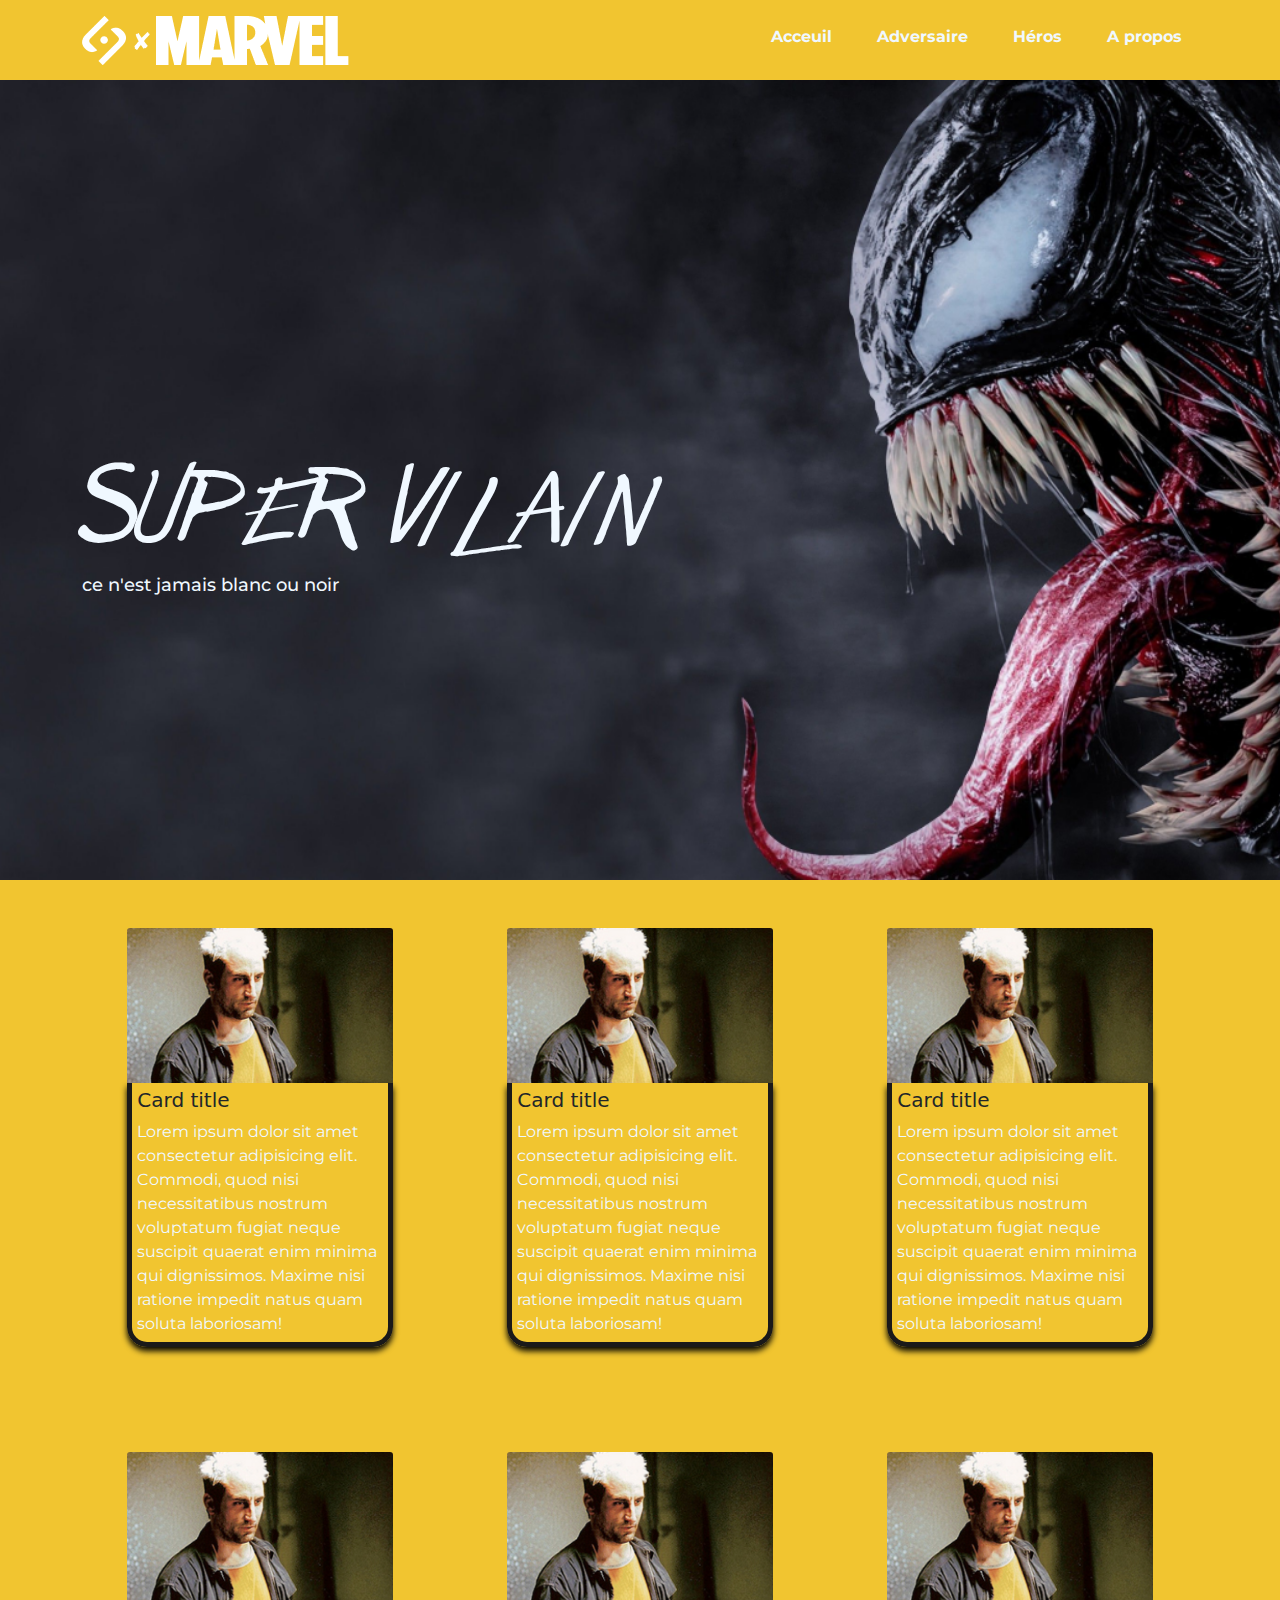
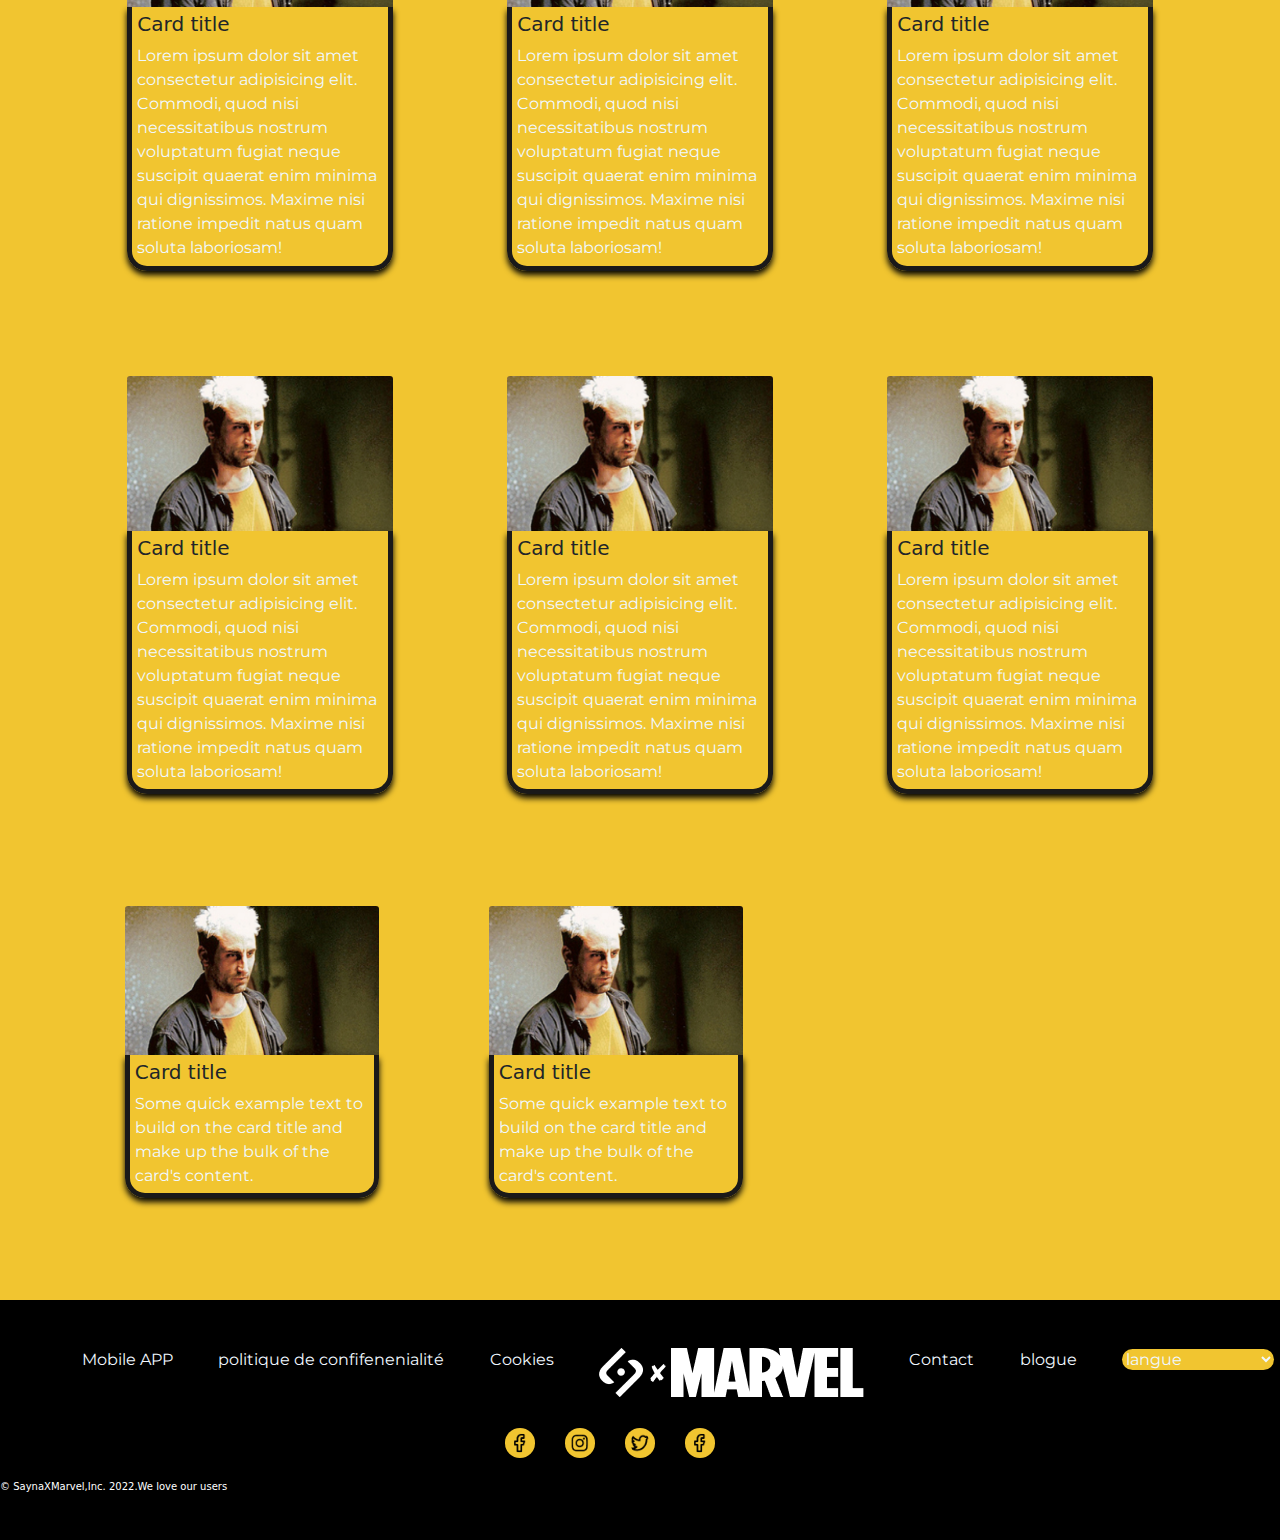
<file: adversaire.html>
<!DOCTYPE html>
<html lang="en">
<head>
    <meta charset="UTF-8">
    <meta http-equiv="X-UA-Compatible" content="IE=edge">
    <meta name="viewport" content="width=device-width, initial-scale=1.0">
    <title>Adversaire</title>
    <link href="https://cdn.jsdelivr.net/npm/bootstrap@5.1.3/dist/css/bootstrap.min.css" rel="stylesheet" 
    integrity="sha384-1BmE4kWBq78iYhFldvKuhfTAU6auU8tT94WrHftjDbrCEXSU1oBoqyl2QvZ6jIW3">

    <link rel="stylesheet" href="./assets/css/bootstrap.min.css">
    <link rel="stylesheet" href="./assets/css/adversaire.css">
 
</head>
<body>
    <header>
        <!--header mweb-->
        <nav id="navigation-web">
            <div class="container d-flex justify-content-between align-items-center fs-15">
                <div class="py-3"id="logo" >
                    <img id="logo1"src="./assets/images/Logo/logo1.png" alt="sayna">
                    <img id="logo1" src="./assets/images/Logo/logo2.png" alt="sayna">
                    <img id="logo1" src="./assets/images/Logo/logo3.png" alt="sayna">
                </div>
                <div class="fw-15 align-items-center pt-2">
                    <ul class="list-inline ">
                        <li class="list-inline-item px-3 "><a  href="index.html"> <b>Acceuil</b></a></li>
                        <li class="list-inline-item px-3"><a  href="adversaire.html"><b>Adversaire</b> </a></li>
                        <li class="list-inline-item px-3"><a href="heros.html"><b>Héros</b>  </a></li>
                        <li class="list-inline-item px-3"><a href="Apropos.html"> <b>A propos</b> </a></li>
                    </ul>
                </div>

            </div>
        </nav>

        <!-- header version -->
        <nav id="navigation-mobile">
            <div class="container d-flex text-center">
                <div class="py-3">
                    <img src="./assets/images/Logo/logo1.png" alt="sayna">
                    <img src="./assets/images/Logo/logo2.png" alt="sayna">
                    <img src="./assets/images/Logo/logo3.png" alt="sayna">
                </div>
                <div class="fw-15">
                    <ul class="list-inline ">
                        <li class="list-inline-item px-3"><a  href="#"> <b>Acceuil</b></a></li>
                        <li class="list-inline-item px-3"><a  href="#"> Acceuil</a></li>
                        <li class="list-inline-item px-3"><a href="#"> Acceuil</a></li>
                        <li class="list-inline-item px-3"><a href="#"> Acceuil</a></li>
                    </ul>
                </div>

            </div>
        </nav>
</header>

    <section id="super-vilain">
        <div class="container">
            <h1  id="titre">SUPER VILAIN</h1>
            <h6>ce n'est jamais blanc ou noir </h6>
        </div>

    </section>
    <section class="section1">
        <div class="container">
            
                <div class="row ">
                    <div class="col-md-4 pt-5 card1">
                        <div  style="width: 18rem;">
                            <img class="card-img-top" src="./assets/images/img8.png" alt="Card image cap">
                            <div class="border2">
                              <h5 >Card title</h5>
                              <p class="card-text">Lorem ipsum dolor sit amet consectetur adipisicing elit. Commodi, quod nisi necessitatibus nostrum voluptatum fugiat neque suscipit quaerat enim minima qui dignissimos. 
                                Maxime nisi ratione impedit natus quam soluta laboriosam!</p>
                              
                            </div>
                        </div>
                    </div>
                    <div class="col-md-4 pt-5 card1">
                        <div class="" style="width: 18rem;">
                            <img class="card-img-top" src="./assets/images/img8.png" alt="Card image cap">
                            <div class="border2">
                              <h5 class="">Card title</h5>
                              <p class="card-text">Lorem ipsum dolor sit amet consectetur adipisicing elit. Commodi, quod nisi necessitatibus nostrum voluptatum fugiat neque suscipit quaerat enim minima qui dignissimos. 
                                Maxime nisi ratione impedit natus quam soluta laboriosam!</p>
                              
                            </div>
                        </div>
                    </div>
                    <div class="col-md-4 pt-5 card1">
                        <div class="" style="width: 18rem;">
                            <img class="card-img-top" src="./assets/images/img8.png" alt="Card image cap">
                            <div class="border2">
                              <h5 class="">Card title</h5>
                              <p class="card-text">Lorem ipsum dolor sit amet consectetur adipisicing elit. Commodi, quod nisi necessitatibus nostrum voluptatum fugiat neque suscipit quaerat enim minima qui dignissimos. 
                                Maxime nisi ratione impedit natus quam soluta laboriosam!</p>
                              
                            </div>
                        </div>
                    </div>
                </div>

             <!--2em row-->
            <div class="row ">
                <div class="col-md-4 pt-5 card1">
                    <div  style="width: 18rem;">
                        <img class="card-img-top" src="./assets/images/img8.png" alt="Card image cap">
                        <div class="border2">
                          <h5 >Card title</h5>
                          <p class="card-text">Lorem ipsum dolor sit amet consectetur adipisicing elit. Commodi, quod nisi necessitatibus nostrum voluptatum fugiat neque suscipit quaerat enim minima qui dignissimos. 
                            Maxime nisi ratione impedit natus quam soluta laboriosam!</p>
                          
                        </div>
                    </div>
                </div>
                <div class="col-md-4 pt-5 card1">
                    <div class="" style="width: 18rem;">
                        <img class="card-img-top" src="./assets/images/img8.png" alt="Card image cap">
                        <div class="border2">
                          <h5 class="">Card title</h5>
                          <p class="card-text">Lorem ipsum dolor sit amet consectetur adipisicing elit. Commodi, quod nisi necessitatibus nostrum voluptatum fugiat neque suscipit quaerat enim minima qui dignissimos. 
                            Maxime nisi ratione impedit natus quam soluta laboriosam!</p>
                          
                        </div>
                    </div>
                </div>
                <div class="col-md-4 pt-5 card1">
                    <div class="" style="width: 18rem;">
                        <img class="card-img-top" src="./assets/images/img8.png" alt="Card image cap">
                        <div class="border2">
                          <h5 class="">Card title</h5>
                          <p class="card-text">Lorem ipsum dolor sit amet consectetur adipisicing elit. Commodi, quod nisi necessitatibus nostrum voluptatum fugiat neque suscipit quaerat enim minima qui dignissimos. 
                            Maxime nisi ratione impedit natus quam soluta laboriosam!</p>
                          
                        </div>
                    </div>
                </div>

                <!--3em row-->
            </div>
  <div class="row ">
                <div class="col-md-4 pt-5 card1">
                    <div  style="width: 18rem;">
                        <img class="card-img-top" src="./assets/images/img8.png" alt="Card image cap">
                        <div class="border2">
                          <h5 >Card title</h5>
                          <p class="card-text">Lorem ipsum dolor sit amet consectetur adipisicing elit. Commodi, quod nisi necessitatibus nostrum voluptatum fugiat neque suscipit quaerat enim minima qui dignissimos. 
                            Maxime nisi ratione impedit natus quam soluta laboriosam!</p>
                          
                        </div>
                    </div>
                </div>
                <div class="col-md-4 pt-5 card1">
                    <div class="" style="width: 18rem;">
                        <img class="card-img-top" src="./assets/images/img8.png" alt="Card image cap">
                        <div class="border2">
                          <h5 class="">Card title</h5>
                          <p class="card-text">Lorem ipsum dolor sit amet consectetur adipisicing elit. Commodi, quod nisi necessitatibus nostrum voluptatum fugiat neque suscipit quaerat enim minima qui dignissimos. 
                            Maxime nisi ratione impedit natus quam soluta laboriosam!</p>
                          
                        </div>
                    </div>
                </div>
                <div class="col-md-4 pt-5 card1">
                    <div class="" style="width: 18rem;">
                        <img class="card-img-top" src="./assets/images/img8.png" alt="Card image cap">
                        <div class="border2">
                          <h5 class="">Card title</h5>
                          <p class="card-text">Lorem ipsum dolor sit amet consectetur adipisicing elit. Commodi, quod nisi necessitatibus nostrum voluptatum fugiat neque suscipit quaerat enim minima qui dignissimos. 
                            Maxime nisi ratione impedit natus quam soluta laboriosam!</p>
                          
                        </div>
                    </div>
                </div>

            <!--4em row-->
            <div class="row ">
                <div class="row col pb-5">
                    <div class="col-md-4 card1 " >
                        <div  style="width: 18rem;">
                            <img class="card-img-top" src="./assets/images/img8.png" alt="Card image cap">
                            <div class="border2">
                            <h5 >Card title</h5>
                            <p class="card-text">Some quick example text to build on the card title and make up the bulk of the card's content.</p>
                            
                            </div>
                        </div>
                    </div>
                    <div class="col-md-4 card1">
                        <div class="" style="width: 18rem;">
                            <img class="card-img-top" src="./assets/images/img8.png" alt="Card image cap">
                            <div class="border2">
                            <h5 class="">Card title</h5>
                            <p class="card-text">Some quick example text to build on the card title and make up the bulk of the card's content.</p>
                            
                            </div>
                        </div>
                    </div>
                </div>
            </div>
        </div>
    </section>
    <footer>
        <!--
        <div class="container text-center">
            <div class=" row">
                <div class=" col-sm-12 col-md-12 d-none col-12 d-flex"  >
                    <div class="col-md-1"> acceuil</div>
                    <div class="col-md-2"> politique de confifenenialite</div>
                    <div class="col-md-1"> acceuil</div>
                    <div class="col-md-3"> 
                        <div class=""id="logo" >
                            <img id="logo1"src="./assets/images/Logo/logo1.png" alt="sayna">
                            <img id="logo1" src="./assets/images/Logo/logo2.png" alt="sayna">
                            <img id="logo1" src="./assets/images/Logo/logo3.png" alt="sayna">
                        </div>
                    </div>
                    <div class="col-md-1"> acceuil</div>
                    <div class="col-md-1"> acceuil</div>
                    <div class="col-md-2"> acceuil</div>
                </div>
            </div>
        </div> -->

        <!--mobile-->
        <div class="container foot-mobile">
            <div class=" row">
                <div class="  col-sm col-xs d-block" >
                    <div class="col-md-1"> Mobile App</div>
                    <div class="col-md-2"> politique de confifenenialite</div>
                    <div class="col-md-1"> Cookies</div>
                    <div class="col-md-1"> blogue</div>
                    <div class="col-md-1">Form</div>
                    <div class="float-end list-inline position-static"><FORM>
                        <SELECT name="langue" size="1"  id="selecteur">
                        <OPTION>lundi

                        </SELECT>
                        </FORM></select></div >
                    <div class="col-md-3 col-sm-12 col-md-12 text-center"> 
                        <div class=""id="logo" >
                            <img id="logo1"src="./assets/images/Logo/logo1.png" alt="sayna">
                            <img id="logo1" src="./assets/images/Logo/logo2.png" alt="sayna">
                            <img id="logo1" src="./assets/images/Logo/logo3.png" alt="sayna">
                        </div>
                    </div>

                </div>
            </div>
        </div> 

        <!--footer web-->
        
            <nav>
                <div class="container pt-5"id="foot-web">
                 <ul class="list-inline d-flex justify-content-between " >
                    <li class="foot" id="foot-left">Mobile APP</li>
                    <li class="foot" id="foot-left">politique de confifenenialité</li>
                    <li class="foot" id="foot-left">Cookies</li>
                    
                    <li class="foot" id="foot-center">
                        <img id="logo1"src="./assets/images/Logo/logo1.png" alt="sayna">
                        <img id="logo1" src="./assets/images/Logo/logo2.png" alt="sayna">
                        <img id="logo1" src="./assets/images/Logo/logo3.png" alt="sayna">
                    </li>
                    <li class="foot" id="foot-left">Contact</li>
                    <li class="foot" id="foot-left">blogue</li>
                    <li class="foot" id="foot-right"><FORM>
                        <SELECT name="langue" size="1" id="selecteur">
                        <OPTION>langue

                        </SELECT>
                        </FORM></select></li>
                    
                 </ul>
            </div>
        </nav>
        <nav>
            <div class="container text-center "> 
                <div id="logo-facebook">
                    <img  id="logo-facebook1" src="./assets/images/Logo/logof.png" width="50%" style="background-color:#F1C530;"> </li>
                     <img  id="logo-facebook1"src="./assets/images/Logo/logoi.png" style="background-color:#F1C530;"> </li>
                    <img  id="logo-facebook1" src="./assets/images/Logo/logot.png"style="background-color: #F1C530;"> </li>
                    <img id="logo-facebook1"src="./assets/images/Logo/logof.png" style="background-color:#F1C530;"> </li>
                </ul>
            </div>
        </nav>

        <div>
         <p1 style="color: white; font-size: 10px; text-align: center;">&copy; SaynaXMarvel,Inc. 2022.We love our users</p1>   
        </div>
    </footer>
    
</body>
</html>
</file>
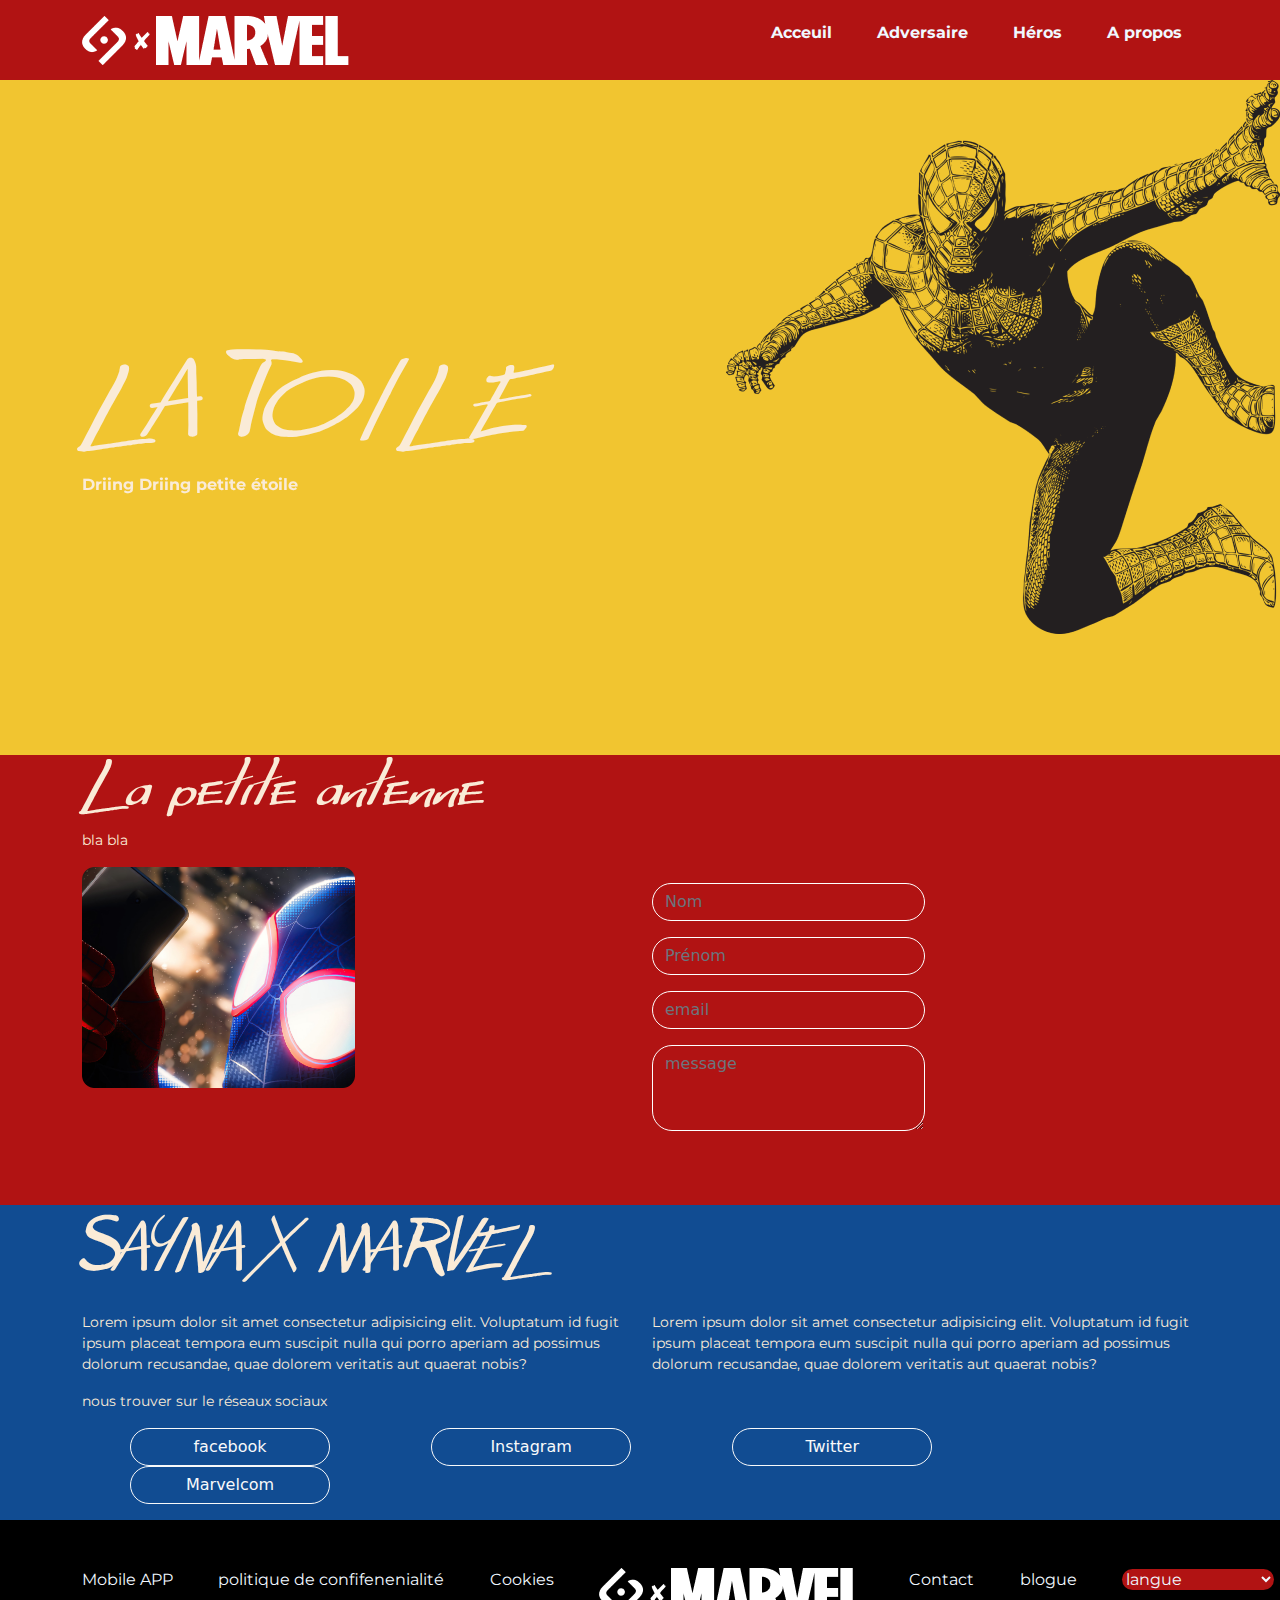
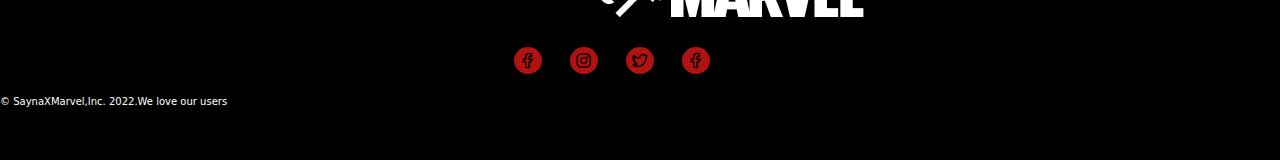
<file: Apropos.html>
<!DOCTYPE html>
<html lang="en">
<head>
    <meta charset="UTF-8">
    <meta http-equiv="X-UA-Compatible" content="IE=edge">
    <meta name="viewport" content="width=device-width, initial-scale=1.0">
    <link rel="stylesheet" href="https://cdnjs.cloudflare.com/ajax/libs/font-awesome/6.1.1/css/all.min.css" integrity="sha512-KfkfwYDsLkIlwQp6LFnl8zNdLGxu9YAA1QvwINks4PhcElQSvqcyVLLD9aMhXd13uQjoXtEKNosOWaZqXgel0g==" crossorigin="anonymous" referrerpolicy="no-referrer" />
    <link rel="stylesheet" href="./assets/css/bootstrap.min.css">
    <!-- CSS only -->
    <link href="https://cdn.jsdelivr.net/npm/bootstrap@5.1.3/dist/css/bootstrap.min.css" rel="stylesheet" integrity="sha384-1BmE4kWBq78iYhFldvKuhfTAU6auU8tT94WrHftjDbrCEXSU1oBoqyl2QvZ6jIW3"
    crossorigin="anonymous">
    <link rel="stylesheet" href="./assets/css/apropos.css">
    <title>A propos</title>
</head>
<body>
    <header>
        <!--header web-->
        <nav id="navigation-web">
            <div class="container d-flex justify-content-between align-items-center fs-15">
                <div class="py-3"id="logo" >
                    <img id="logo1"src="./assets/images/Logo/logo1.png" alt="sayna">
                    <img id="logo1" src="./assets/images/Logo/logo2.png" alt="sayna">
                    <img id="logo1" src="./assets/images/Logo/logo3.png" alt="sayna">
                </div>
                <div class="fw-15">
                    <ul class="list-inline ">
                        <li class="list-inline-item px-3 "><a  href="index.html"> <b>Acceuil</b></a></li>
                        <li class="list-inline-item px-3"><a  href="adversaire.html"><b>Adversaire</b> </a></li>
                        <li class="list-inline-item px-3"><a href="heros.html"><b>Héros</b>  </a></li>
                        <li class="list-inline-item px-3"><a href="Apropos.html"> <b>A propos</b> </a></li>
                    </ul>
                </div>

            </div>
        </nav>

        <!-- header version mobile-->
        <nav id="navigation-mobile">
            <div class="container d-flex text-center">
                <div class="py-3">
                    <img src="./assets/images/Logo/logo1.png" alt="sayna">
                    <img src="./assets/images/Logo/logo2.png" alt="sayna">
                    <img src="./assets/images/Logo/logo3.png" alt="sayna">
                </div>
                <div class="fw-15">
                    <ul class="list-inline ">
                        <li class="list-inline-item px-3"><a  href="#"> <b>Acceuil</b></a></li>
                        <li class="list-inline-item px-3"><a  href="#"> Acceuil</a></li>
                        <li class="list-inline-item px-3"><a href="#"> Acceuil</a></li>
                        <li class="list-inline-item px-3"><a href="#"> Acceuil</a></li>
                    </ul>
                </div>

            </div>
        </nav>
</header>
<main>
    <section class="section1">
            <div style="background: url(./assets/images/img5.png); height: 75vh;background-repeat: no-repeat; transform: rotateY(180deg);">
            <div class="container">
                <div style="position: relative; transform: rotateY(180deg); padding-top: 25%; " >
                    <h1>LA TOILE</h1>
                    <p> <span style="font-weight: bold; font-size: 16px;">Driing Driing petite étoile</span> </p>
                </div>
            </div>
        
    </section>
    <section class="section2">
        <div class="container">
            <div>
                <h3>La petite antenne</h3>
                <p>bla bla</p>
            </div>
            <div class="row">
                <div class="col-6">
                    <div>
                        <img src="./assets/images/img34.png" alt="dc" width="50%">
                    </div>
                </div>
                <div class="col-6">
                    <input type="text" class="form-control my-3 w-50 " placeholder="Nom" style="border-radius: 30px; border:1px solid white ; background: none;" >
                    <input type="text" class="form-control my-3 w-50" placeholder="Prénom" style="border-radius: 30px; border:1px solid white ; background: none;" >
                    <input type="text" class="form-control my-3 w-50" placeholder="email" style="border-radius: 30px; border:1px solid white ; background: none;" >
                    
                    <textarea class="form-control w-50"  rows="3"  placeholder="message" style="border-radius: 20px; border:1px solid white ; background: none;"></textarea>
                </div>
            </div>
        </div>   
    </section>
    <section class="section3">
        <div class="container pt-3 ">
            <h3>SAYNA X MARVEL</h3>
            <div class="row">
                <div class="col-md-6 pt-3">
                    <p>Lorem ipsum dolor sit amet consectetur adipisicing elit. Voluptatum id fugit ipsum placeat tempora eum suscipit nulla qui porro aperiam ad possimus dolorum recusandae, 
                        quae dolorem veritatis aut quaerat nobis?</p>
                </div>
                <div class="col-md-6 pt-3">
                    <p>Lorem ipsum dolor sit amet consectetur adipisicing elit. Voluptatum id fugit ipsum placeat tempora eum suscipit nulla qui porro aperiam ad possimus dolorum recusandae, 
                        quae dolorem veritatis aut quaerat nobis?</p>
                </div> </br>
                <div>
                    <p>nous trouver sur le réseaux sociaux</p>
                </div>
                <div>
                   <a href="facebook.com"> <button type="button" class="btn btn-outline-light mx-5 bouton">facebook </button></a>
                    <button type="button" class="btn btn-outline-light mx-5 bouton">Instagram</button>
                    <button type="button" class="btn btn-outline-light mx-5  bouton">Twitter</button>
                    <button type="button" class="btn btn-outline-light mx-5  bouton">Marvelcom</button>
                </div>
            </div>
        </div>
    </section>
    <footer>
        <!--
        <div class="container text-center">
            <div class=" row">
                <div class=" col-sm-12 col-md-12 d-none col-12 d-flex"  >
                    <div class="col-md-1"> acceuil</div>
                    <div class="col-md-2"> politique de confifenenialite</div>
                    <div class="col-md-1"> acceuil</div>
                    <div class="col-md-3"> 
                        <div class=""id="logo" >
                            <img id="logo1"src="./assets/images/Logo/logo1.png" alt="sayna">
                            <img id="logo1" src="./assets/images/Logo/logo2.png" alt="sayna">
                            <img id="logo1" src="./assets/images/Logo/logo3.png" alt="sayna">
                        </div>
                    </div>
                    <div class="col-md-1"> acceuil</div>
                    <div class="col-md-1"> acceuil</div>
                    <div class="col-md-2"> acceuil</div>
                </div>
            </div>
        </div> -->

        <!--mobile-->
        <div class="container foot-mobile">
            <div class=" row">
                <div class="  col-sm col-xs d-block" >
                    <div class="col-md-1"> acceuil</div>
                    <div class="col-md-2"> politique de confifenenialite</div>
                    <div class="col-md-1"> acceuil</div>
                    <div class="col-md-1"> about</div>
                    <div class="col-md-1">about</div>
                    <div class="float-end list-inline position-static"><FORM>
                        <SELECT name="langue" size="1">
                        <OPTION>lundi

                        </SELECT>
                        </FORM></select></div >
                    <div class="col-md-3 col-sm-12 col-md-12 text-center"> 
                        <div class=""id="logo" >
                            <img id="logo1"src="./assets/images/Logo/logo1.png" alt="sayna">
                            <img id="logo1" src="./assets/images/Logo/logo2.png" alt="sayna">
                            <img id="logo1" src="./assets/images/Logo/logo3.png" alt="sayna">
                        </div>
                    </div>

                </div>
            </div>
        </div> 

        <!--footer web-->
        
            <nav>
                <div class="container pt-5"id="foot-web">
                 <ul class="list-inline d-flex justify-content-between " >
                    <li class="foot" id="foot-left">Mobile APP</li>
                    <li class="foot" id="foot-left">politique de confifenenialité</li>
                    <li class="foot" id="foot-left">Cookies</li>
                    
                    <li class="foot" id="foot-center">
                        <img id="logo1"src="./assets/images/Logo/logo1.png" alt="sayna">
                        <img id="logo1" src="./assets/images/Logo/logo2.png" alt="sayna">
                        <img id="logo1" src="./assets/images/Logo/logo3.png" alt="sayna">
                    </li>
                    <li class="foot" id="foot-left">Contact</li>
                    <li class="foot" id="foot-left">blogue</li>
                    <li class="foot" id="foot-right"><FORM>
                        <SELECT name="langue" size="1" id="selecteur">
                        <OPTION>langue

                        </SELECT>
                        </FORM></select></li>
                    
                 </ul>
            </div>
        </nav>
        <nav>
            <div class="container text-center "> 
                <div id="logo-facebook">
                    <img  id="logo-facebook1" src="./assets/images/Logo/logof.png" width="50%" style="background-color:#B11313;"> </li>
                     <img  id="logo-facebook1"src="./assets/images/Logo/logoi.png" style="background-color:#B11313;"> </li>
                    <img  id="logo-facebook1" src="./assets/images/Logo/logot.png"style="background-color: #B11313;"> </li>
                    <img id="logo-facebook1"src="./assets/images/Logo/logof.png" style="background-color:#B11313;"> </li>
                </ul>
            </div>
        </nav>

        <div>
         <p1 style="color: white; font-size: 10px; text-align: center;">&copy; SaynaXMarvel,Inc. 2022.We love our users</p1>   
        </div>
    </footer>

</main>
</body>
</html>
</file>
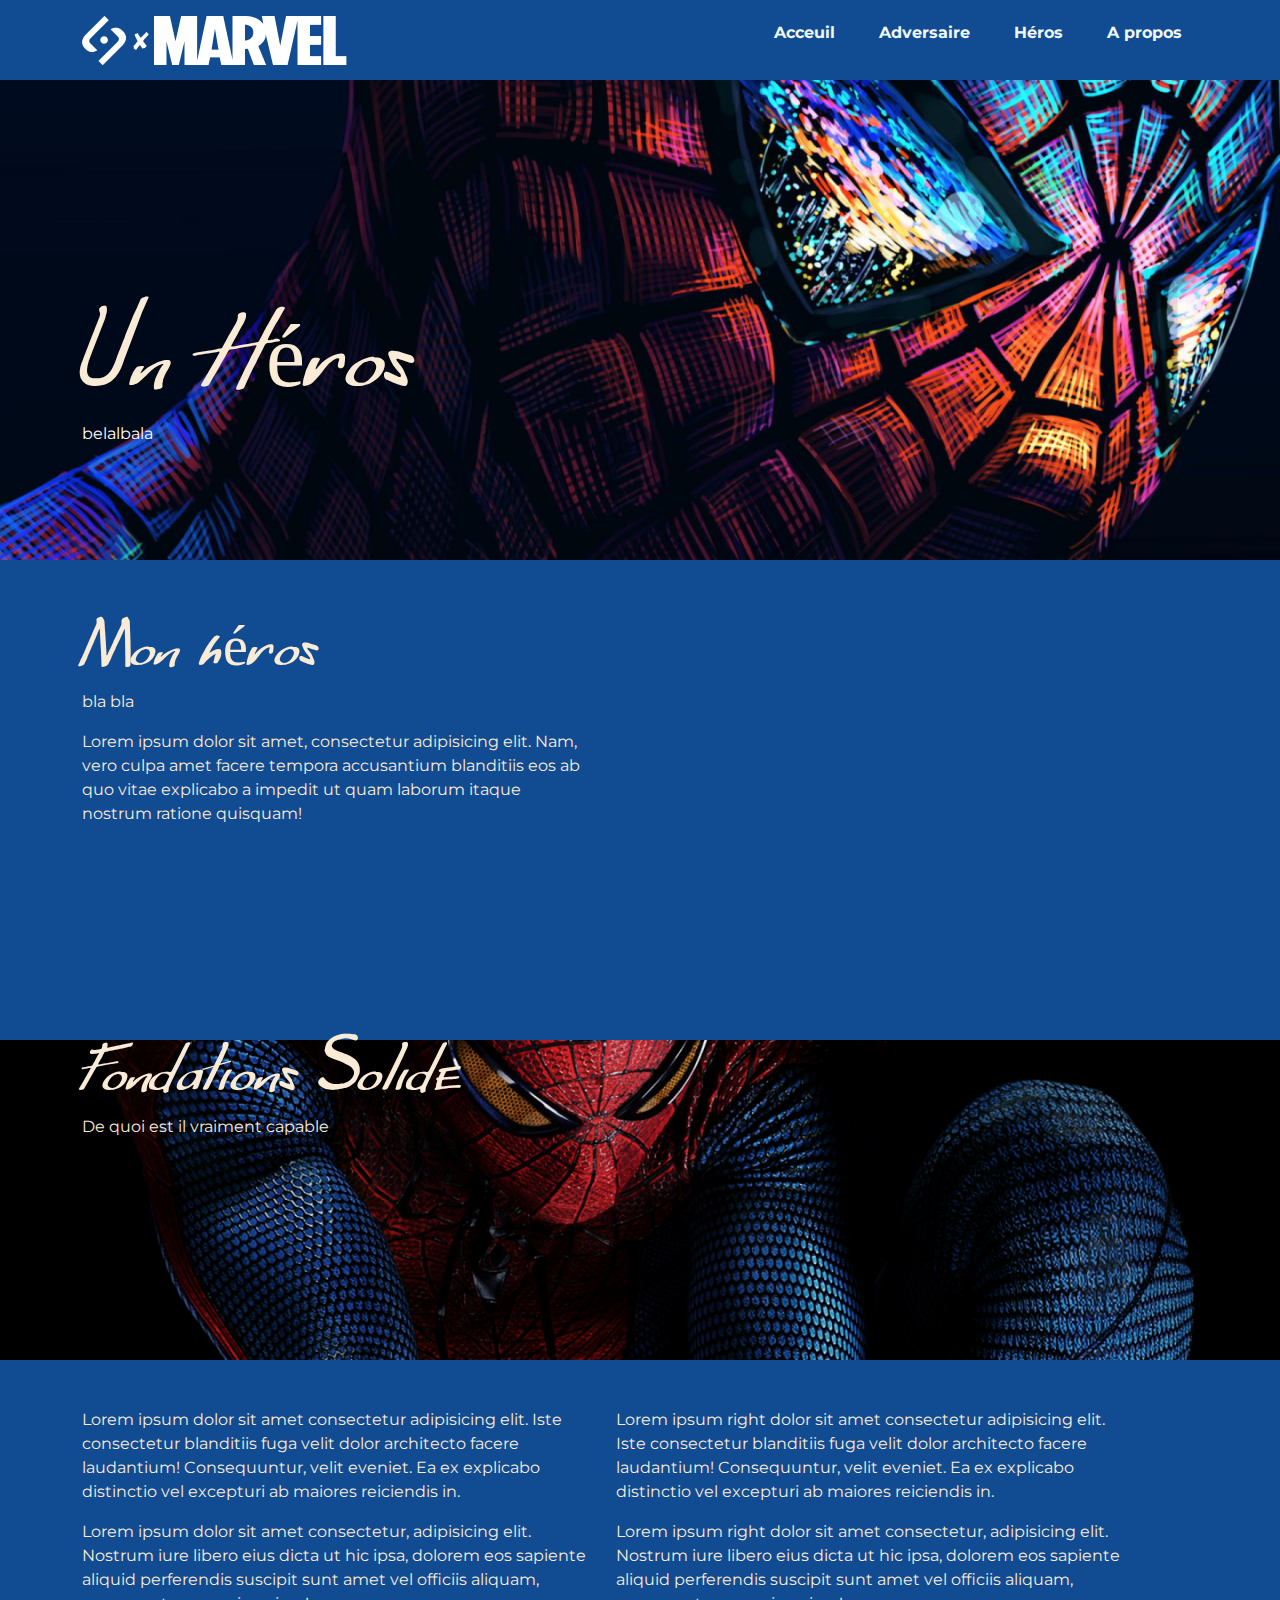
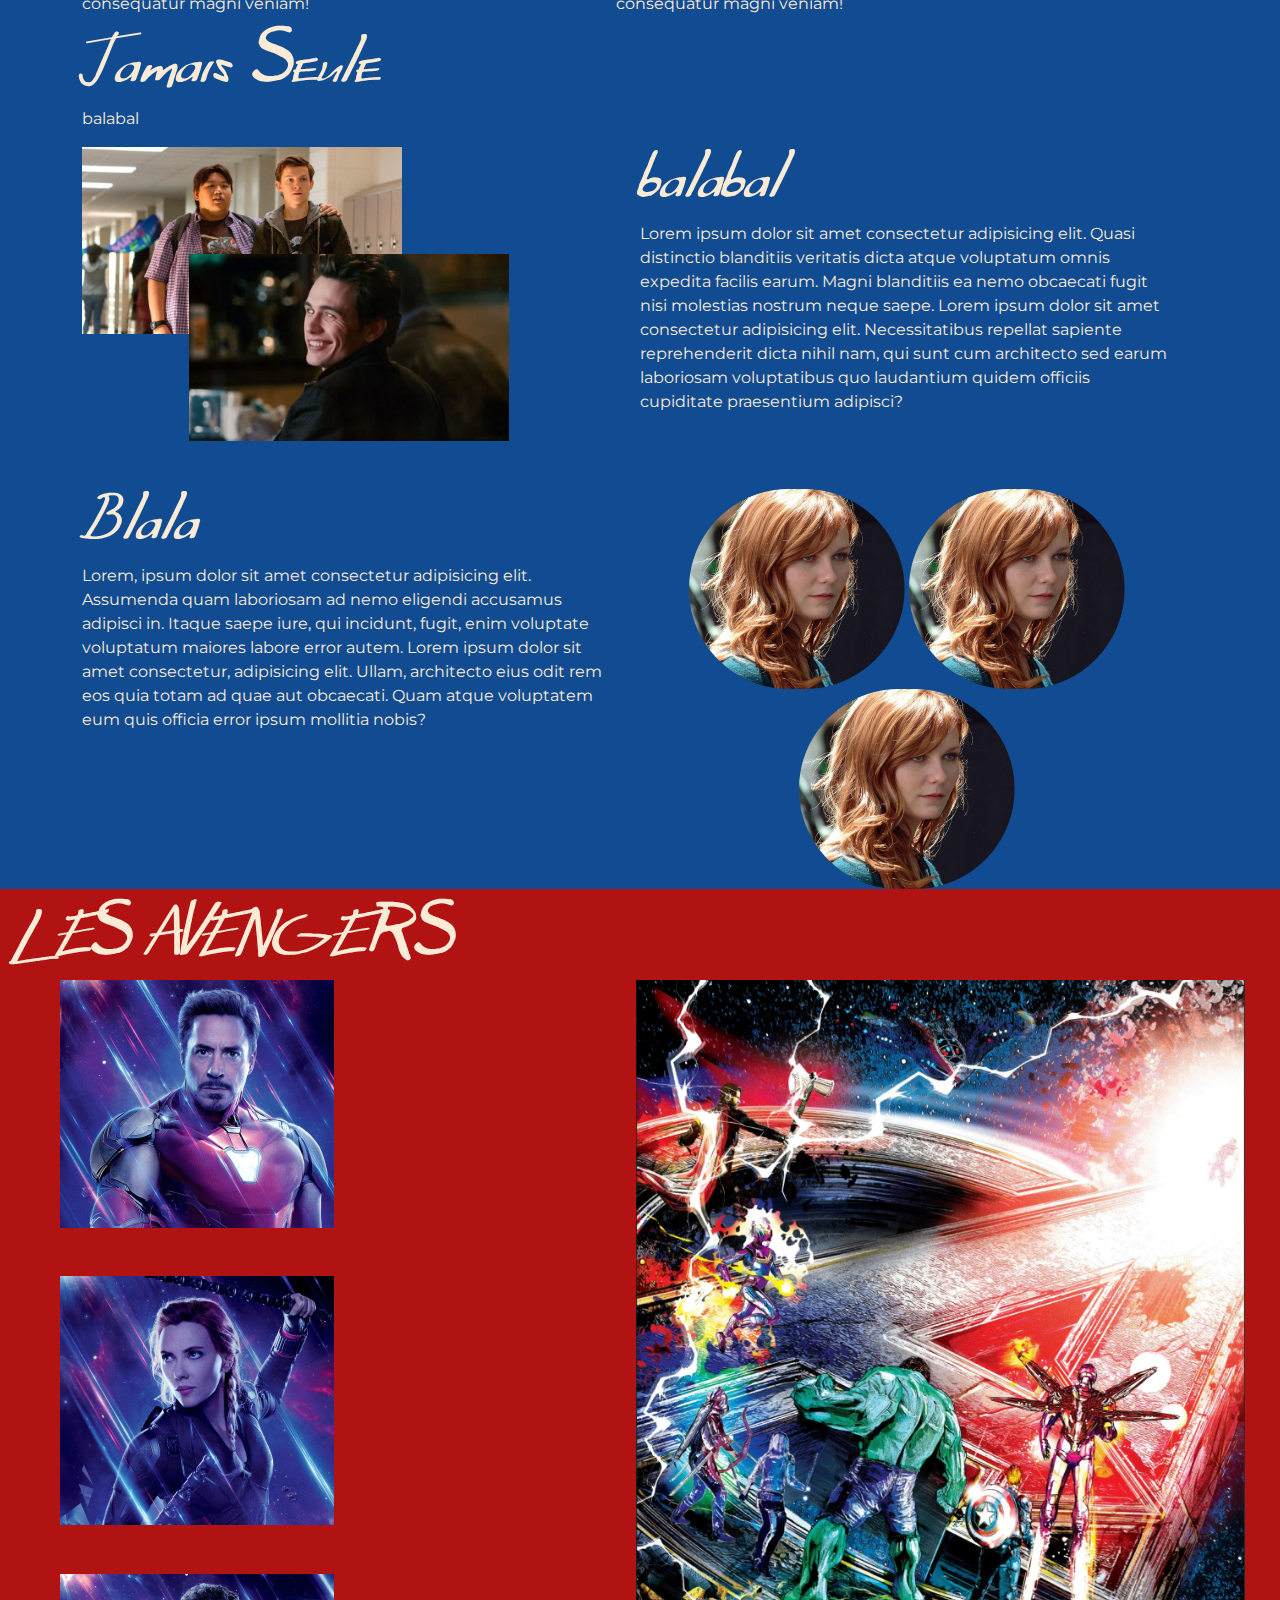
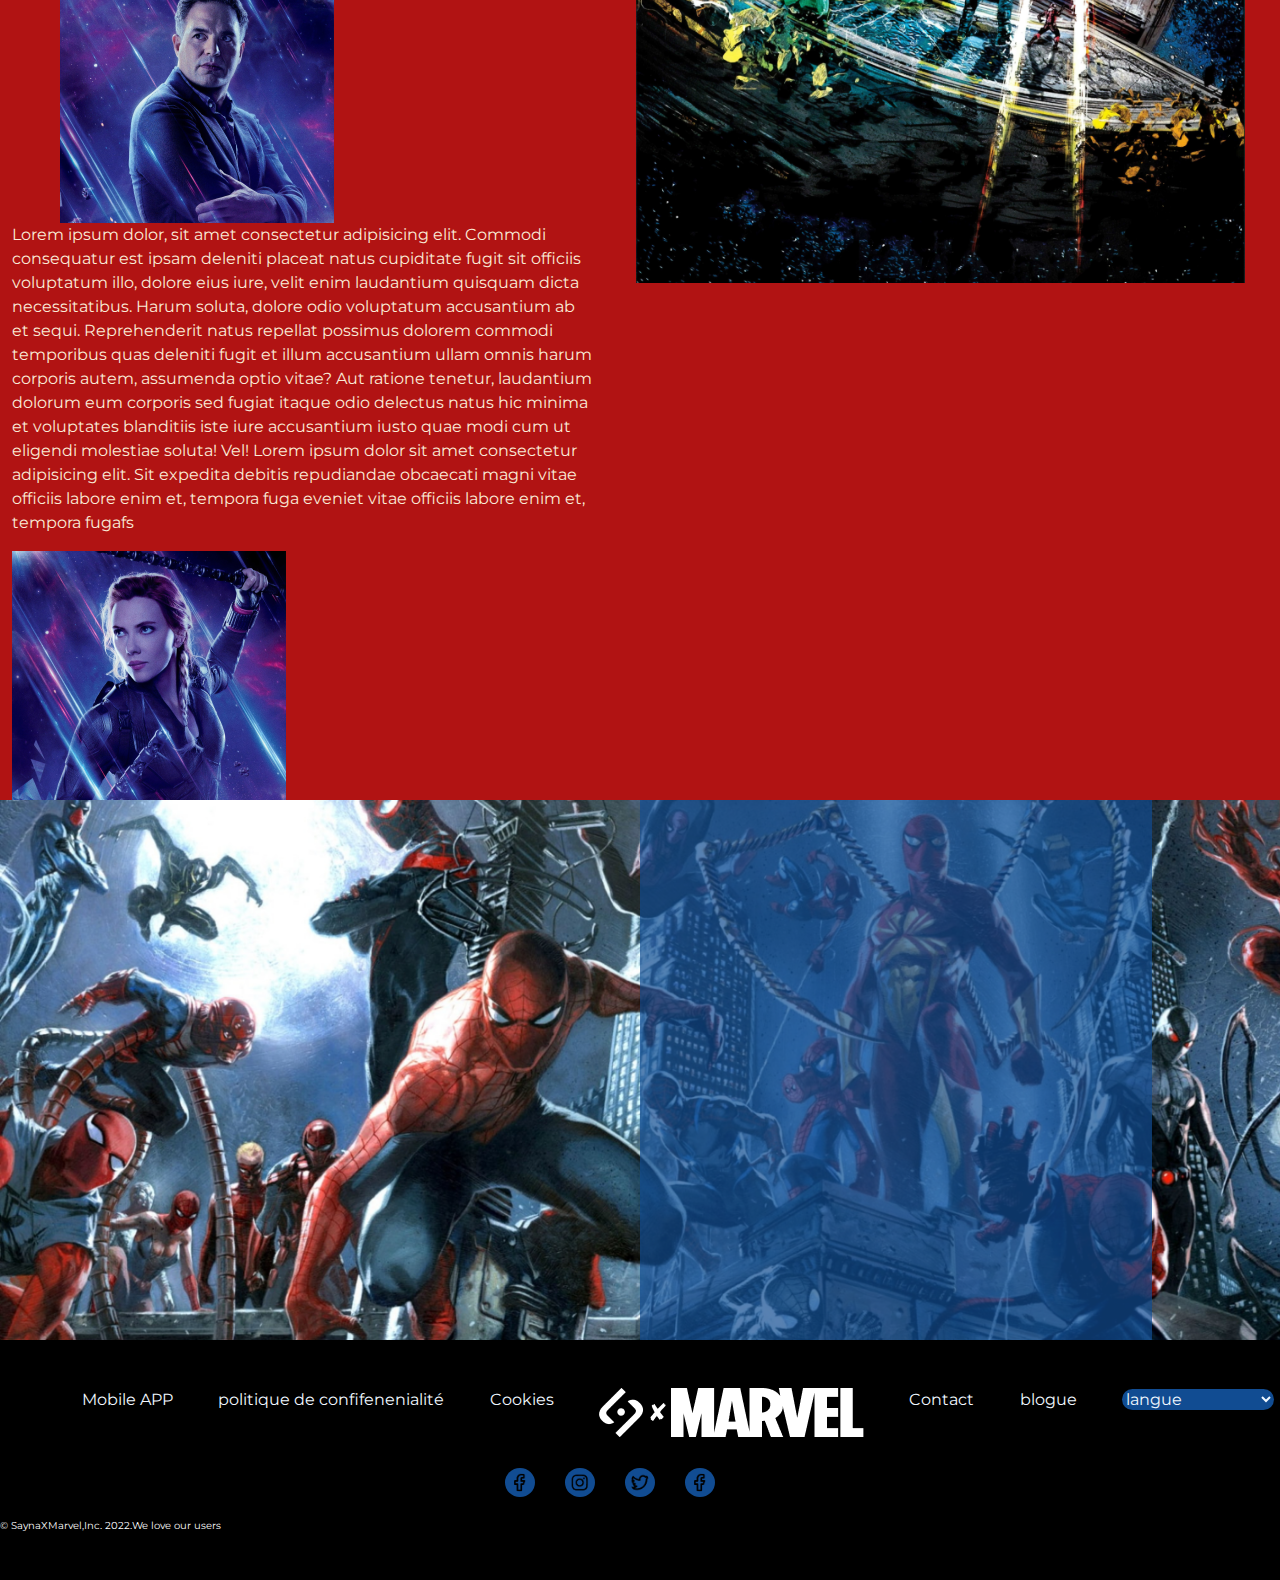
<file: heros.html>
<!DOCTYPE html>
<html lang="en">
<head>
    <meta charset="UTF-8">
    <meta http-equiv="X-UA-Compatible" content="IE=edge">
    <meta name="viewport" content="width=device-width, initial-scale=1.0">
    <link rel="stylesheet" href="./assets/css/bootstrap.min.css">
    <link rel="stylesheet" href="./assets/css/herostyle.css">
    <title>Héros</title>
</head>
<body>

    <header>
        <!--header mobile-->
        <nav id="navigation-web">
            <div class="container d-flex justify-content-between align-items-center fs-15">
                <div class="py-3"id="logo" >
                    <img id="logo1"src="./assets/images/Logo/logo1.png" alt="sayna">
                    <img id="logo1" src="./assets/images/Logo/logo2.png" alt="sayna">
                    <img id="logo1" src="./assets/images/Logo/logo3.png" alt="sayna">
                </div>
                <div class="fw-15">
                    <ul class="list-inline ">
                        <li class="list-inline-item px-3 "><a  href="index.html"> <b>Acceuil</b></a></li>
                        <li class="list-inline-item px-3"><a  href="adversaire.html"><b>Adversaire</b> </a></li>
                        <li class="list-inline-item px-3"><a href="heros.html"><b>Héros</b>  </a></li>
                        <li class="list-inline-item px-3"><a href="Apropos.html"> <b>A propos</b> </a></li>
                    </ul>
                </div>

            </div>
        </nav>

        <!-- header version web-->
        <nav id="navigation-mobile">
            <div class="container d-flex text-center">
                <div class="py-3">
                    <img src="./assets/images/Logo/logo1.png" alt="sayna">
                    <img src="./assets/images/Logo/logo2.png" alt="sayna">
                    <img src="./assets/images/Logo/logo3.png" alt="sayna">
                </div>
                <div class="fw-15">
                    <ul class="list-inline ">
                        <li class="list-inline-item px-3"><a  href="#"> <b>Acceuil</b></a></li>
                        <li class="list-inline-item px-3"><a  href="#"> Acceuil</a></li>
                        <li class="list-inline-item px-3"><a href="#"> Acceuil</a></li>
                        <li class="list-inline-item px-3"><a href="#"> Acceuil</a></li>
                    </ul>
                </div>

            </div>
        </nav>
</header>
    <main>
        <!--section1 sur l'image 1-->
        <section class="section1-spide-noir">
            <div class="container ">
                <div class="row modif-h1 text-white">
                    <h1> Un Héros</h1>
                    <bold>belalbala</bold>
                </div>
            </div>
        </section>

        <!--deuwième section couleur fond bleu-->
        <section class="section2-spide-bleu"> 
            <div class="container">
                <div class="row">
                    <div class="row col-12">
                        <div> 
                            <h3 style="padding-top: 5%;"> Mon héros</h3>
                            <p>bla bla</p>
                        </div>
                        <div class="row col-md-6">
                            <p>Lorem ipsum dolor sit amet, consectetur adipisicing elit. Nam, vero culpa amet facere tempora 
                                accusantium blanditiis eos ab quo vitae explicabo a impedit ut quam laborum itaque nostrum ratione quisquam!</p>
                        </div>
                        <div class=" row col-md-6">
                            <iframe width="50%" height="200px" allow="encrypted-media" frameborder gesture="media"
                                src="https://www.youtube.com/watch?v=masukri2JiQ">
                            </iframe>
                        </div>
                    </div>
                </div>
            </div>
        </section>

        <!--mise en forme 3em section-->
        <section class="section-spide-fondation">
            <div class="container">
                <h2>Fondations Solide</h2>
                <p>De quoi est il vraiment capable</p>
            </div>

        </section>

        <!--mise en forme 3em section-->
        <section class="section3-fond-bleu pt-5">
            <div class="container">
                <div class="row">
                    <div class="row col-12">
                        <div class="row col-md-6">
                            <p>Lorem ipsum dolor sit amet consectetur adipisicing elit. Iste consectetur blanditiis fuga velit dolor architecto facere laudantium! Consequuntur, 
                                velit eveniet. Ea ex explicabo distinctio vel excepturi ab maiores reiciendis in.</p>
                            <p>Lorem ipsum dolor sit amet consectetur, adipisicing elit. Nostrum iure libero eius dicta ut hic ipsa, 
                                dolorem eos sapiente aliquid perferendis suscipit sunt amet vel officiis aliquam, consequatur magni veniam!</p>
                        </div>
                        <div class="row col-md-6">
                            <p>Lorem ipsum right dolor sit amet consectetur adipisicing elit. Iste consectetur blanditiis fuga velit dolor architecto facere laudantium! Consequuntur, 
                                velit eveniet. Ea ex explicabo distinctio vel excepturi ab maiores reiciendis in.</p>
                            <p>Lorem ipsum  right dolor sit amet consectetur, adipisicing elit. Nostrum iure libero eius dicta ut hic ipsa, 
                                dolorem eos sapiente aliquid perferendis suscipit sunt amet vel officiis aliquam, consequatur magni veniam!</p>
                        </div>
                    </div>
                    
                </div>
            </div>

                    <!-- toujours dans la 3em section mais  une div qui contient des photo-->
                <div class="container">
                    <div class="row">
                        <div class=" row col-12">
                            <h2>Jamais Seule</h2>
                            <p>balabal</p>
                            <div class="col-md-6">
                                <img src="./assets/images/img21.png" alt="2 mec" width="60%"> 
                                <img src="./assets/images/img22.png" alt="homme qui tourne la tête" width="60%" style="margin-top: -15%;margin-left: 20%;"> 
                            </div>
                            <div class="col-md-6">
                                <h2>balabal</h2>
                                <p>Lorem ipsum dolor sit amet consectetur adipisicing elit. Quasi distinctio blanditiis veritatis dicta atque voluptatum omnis expedita facilis earum. 
                                    Magni blanditiis ea nemo obcaecati fugit nisi molestias nostrum neque saepe. Lorem ipsum dolor sit amet consectetur adipisicing elit. Necessitatibus repellat sapiente reprehenderit dicta nihil nam, qui sunt cum architecto sed earum laboriosam voluptatibus quo 
                                    laudantium quidem officiis cupiditate praesentium adipisci?</p>
                            </div>
                        </div>
                    </div>
                    <div class="row ">
                        <div class=" row col-12 pt-5">

                            <div class="col-md-6">
                                <h2>Blala</h2>
                                <p>Lorem, ipsum dolor sit amet consectetur adipisicing elit. Assumenda quam laboriosam ad nemo eligendi accusamus adipisci in. Itaque saepe iure, 
                                    qui incidunt, fugit, enim voluptate voluptatum maiores labore error autem. Lorem ipsum dolor sit amet consectetur, adipisicing elit. Ullam, architecto eius odit rem eos quia totam ad quae aut obcaecati. 
                                    Quam atque voluptatem eum quis officia error ipsum mollitia nobis?</p>
                            </div>
                            <div class="col-md-6">
                                <div style="text-align: center;">
                                    <img src="./assets/images/img23.png" alt="">
                                    <img src="./assets/images/img23.png" alt="">
                                    <img src="./assets/images/img23.png" alt="">
                                </div>
                            </div>
                        </div>
                    </div>
                </div>
        </section>

        <!--4em section image multiple fond rouge-->
        <section class="section4-fond-rouge">
            <div class="container-fluid m-0 pt-3 section4">
                <h2>LES AVENGERS</h2>
                <div class="row">
                    <div class="row col">
                        <!--on le divise en 2 colonne de col-6-->
                        <div class=" row col-6 ">
                            <div class=" col mx-5">
                                <img src="./assets/images/img26.png" alt=""> 

                                <div style="padding: 10% 0;"><img src="./assets/images/img27.png" alt="" ></div>
                                <div><img src="./assets/images/img28.png" alt=""></div>
                            </div>
                            <div class="col">
                                <p>Lorem ipsum dolor, sit amet consectetur adipisicing elit. Commodi consequatur est ipsam deleniti placeat natus cupiditate fugit sit officiis voluptatum illo, dolore eius iure, velit enim laudantium quisquam dicta necessitatibus.
                                Harum soluta, dolore odio voluptatum accusantium ab et sequi. Reprehenderit natus repellat possimus dolorem commodi temporibus quas deleniti fugit et illum accusantium ullam omnis harum corporis autem, assumenda optio vitae?
                                Aut ratione tenetur, laudantium dolorum eum corporis sed fugiat itaque odio delectus natus hic minima et voluptates blanditiis iste iure accusantium iusto quae modi cum ut eligendi molestiae soluta! Vel!
                            Lorem ipsum dolor sit amet consectetur adipisicing elit. Sit expedita debitis repudiandae obcaecati magni vitae officiis labore enim et, tempora fuga eveniet vitae officiis labore enim et, tempora fugafs </p>
                                <div>
                                     <img src="./assets/images/img27.png" alt="">
                                 </div>
                            </div>


                        </div>
                        <!--2em colonne de la longue image-->
                        <div class="row col-6 mx-2 ">

                            <div class=" float-end"><img src="./assets/images/img32.png" width="105%" style="    background-size: cover;
                                background-position: center;"></div>

                        </div>
                    </div>
                </div>
            </div>
        </section>
        <section class="section5">
            <div class="container-fluid section5-background">
                <div >

                </div>
            </div>
            
        </section>
    </main>
    <footer>
        <!--
        <div class="container text-center">
            <div class=" row">
                <div class=" col-sm-12 col-md-12 d-none col-12 d-flex"  >
                    <div class="col-md-1"> acceuil</div>
                    <div class="col-md-2"> politique de confifenenialite</div>
                    <div class="col-md-1"> acceuil</div>
                    <div class="col-md-3"> 
                        <div class=""id="logo" >
                            <img id="logo1"src="./assets/images/Logo/logo1.png" alt="sayna">
                            <img id="logo1" src="./assets/images/Logo/logo2.png" alt="sayna">
                            <img id="logo1" src="./assets/images/Logo/logo3.png" alt="sayna">
                        </div>
                    </div>
                    <div class="col-md-1"> acceuil</div>
                    <div class="col-md-1"> acceuil</div>
                    <div class="col-md-2"> acceuil</div>
                </div>
            </div>
        </div> -->

        <!--mobile-->
        <div class="container foot-mobile">
            <div class=" row">
                <div class="  col-sm col-xs d-block" >
                    <div class="col-md-1"> acceuil</div>
                    <div class="col-md-2"> politique de confifenenialite</div>
                    <div class="col-md-1"> acceuil</div>
                    <div class="col-md-1"> about</div>
                    <div class="col-md-1">about</div>
                    <div class="float-end list-inline position-relative"><FORM>
                        <SELECT name="langue" size="1" id="selecteur">
                        <OPTION>lundi

                        </SELECT>
                        </FORM></select></div >
                    <div class="col-md-3 col-sm-12 col-md-12 text-center"> 
                        <div class=""id="logo" >
                            <img id="logo1"src="./assets/images/Logo/logo1.png" alt="sayna">
                            <img id="logo1" src="./assets/images/Logo/logo2.png" alt="sayna">
                            <img id="logo1" src="./assets/images/Logo/logo3.png" alt="sayna">
                        </div>
                    </div>

                </div>
            </div>
        </div> 

        <!--footer web-->
        
            <nav>
                <div class="container pt-5"id="foot-web">
                 <ul class="list-inline d-flex justify-content-between " >
                    <li class="foot" id="foot-left">Mobile APP</li>
                    <li class="foot" id="foot-left">politique de confifenenialité</li>
                    <li class="foot" id="foot-left">Cookies</li>
                    
                    <li class="foot" id="foot-center">
                        <img id="logo1"src="./assets/images/Logo/logo1.png" alt="sayna">
                        <img id="logo1" src="./assets/images/Logo/logo2.png" alt="sayna">
                        <img id="logo1" src="./assets/images/Logo/logo3.png" alt="sayna">
                    </li>
                    <li class="foot" id="foot-left">Contact</li>
                    <li class="foot" id="foot-left">blogue</li>
                    <li class="foot" id="foot-right"><FORM>
                        <SELECT name="langue" size="1" id="selecteur">
                        <OPTION>langue

                        </SELECT>
                        </FORM></select></li>
                    
                 </ul>
            </div>
        </nav>
        <nav>
            <div class="container text-center "> 
                <div id="logo-facebook">
                    <img  id="logo-facebook1" src="./assets/images/Logo/logof.png" width="50%" style="background-color:#114c92;"> </li>
                     <img  id="logo-facebook1"src="./assets/images/Logo/logoi.png" style="background-color:#114c92;"> </li>
                    <img  id="logo-facebook1" src="./assets/images/Logo/logot.png"style="background-color:#114c92;"> </li>
                    <img id="logo-facebook1"src="./assets/images/Logo/logof.png" style="background-color:#114c92;"> </li>
                </ul>
            </div>
        </nav>

        <div>
         <p1 style="color: white; font-size: 10px; text-align: center;">&copy; SaynaXMarvel,Inc. 2022.We love our users</p1>   
        </div>
    </footer>
</body>
</html>
</file>
<file: assets/css/adversaire.css>
/* généralité*/
*{
    margin: 0;
    padding: 0;
}

:root{
    --red:#B11313;
    --blue:#114c92;
    --yellow: #F1C530;
}
@font-face{
    font-family:'far_from_homecoming';
    src:url('../police/Far-From\ Homecoming\ Updated.otf ');

}
@font-face {
    font-family: 'montserrat';
    src: url('../police/Montserrat-VariableFont_wght.ttf');
}



header{
    margin: 0;
    background-color:var(--yellow);
    height: 5em;  
}


/* style nav*/
#navigation-web a {
    color: aliceblue;
    text-decoration: none;
}
#navigation-mobile{
    display: none;
}

/* responsive */

@media screen and (max-width:766px) {
   header{
       background:none;
       height: 0;
   }
   
    #navigation-web a{
        display: none;
          
    }

    #titre{

        font-size: 1em;
        padding-top: 35%;
    }
    #logo{
        
        display: inline-flex;
    }
    #logo1{
        padding: 3px; 
    }

    .spide{
        height: auto;
    }
    #spide-red{
        background-color: var(--red);
        
    }
    .card1{
        display: inline-block;
    }
}

/*style super vilain */

#super-vilain{
    background-image: url(../images/img7.png);
    height: 50em;
    width: 100%;
    background-repeat: no-repeat;
    background-size: cover;
    background-position: center;
}

#titre{
    color: aliceblue;
    font-family: 'far_from_homecoming';
    font-size: 5em;
    padding-top: 35%;
}
h6{
    font-family: 'montserrat';
    color: aliceblue;
    font-size: 18px;
}
p{
    font-family: 'montserrat';
    color: aliceblue;
}

/* style pour chaque */

.border2{
    border:5px solid rgb(26, 25, 25);
    border-top:none;
    border-radius:0 0 20px 20px;
    padding: 2%;
    box-shadow: 0 4px 6px #000;
}

.section1{
    background: var(--yellow);
    height: auto;
}
.card1{
    display: flex;
    padding: 5%;
}
.card1-1{
    padding: 5%;
}

/* mise en place footer*/
footer{
    background: black;
    height: 15em;
}



@media  screen and (max-width:769px) {
    #foot-web{
        display: none;

    }
    
}
@media screen and (min-width:769px){
    .foot-mobile{
        display: none;
    }
    .foot-right{
        float: right;
    }
}
/* mise en forme des logo sur la section footer*/

#logo-facebook{
    display: inline-flex;
    text-decoration: none;
    margin: auto;
    width: 300px;
}
#logo-facebook1{
    
    margin: 5%;
    border-radius: 50%;
    width: 10%;
    padding: 5px;
    
}
#selecteur{
    background-color: var(--yellow);
    border-radius: 20px;
    width: 200%;
    color: aliceblue;
    border-style: none;
}
nav ul>li{
    color: aliceblue;
    font-family: 'montserrat';
}
</file>
<file: assets/css/apropos.css>
/* généralité*/
*{
    margin: 0;
    padding: 0;
}
body{
    height: 100%;
}
:root{
    --red:#B11313;
    --blue:#114c92;
    --yellow: #F1C530;
}
@font-face{
    font-family: 'far_from_homecomingregular';
    src: url("../police/Far-From\ Homecoming\ Updated.otf");

}
@font-face {
    font-family: 'montserrat';
    src: url('../police/Montserrat-VariableFont_wght.ttf');
}
h1{
    font-family:'far_from_homecomingregular' ;
    color: antiquewhite;
    font-size: 5.5em;
}

h3{
    font-family:'far_from_homecomingregular' ;
    color: antiquewhite;

    font-size: 3.5em; 
}

p{
    font-family: 'montserrat';
    color: antiquewhite;
    font-size: 14px;
}
header{
    margin: 0;
    background-color: var(--red);
    height: 5em;  
}


/* style nav*/
#navigation-web a {
    color: aliceblue;
    text-decoration: none;
}
#navigation-mobile{
    display: none;
}

/* responsive */

@media screen and (max-width:766px) {
    #navigation-web a{
        display: none;
          
    }

    #logo{
        
        display: inline-flex;
    }
    #logo1{
        padding: 3px; 
    }

    .spide{
        height: auto;
    }
    #spide-red{
        background-color: var(--red);
        
    }
}

/*mise en place du style section1*/
.section1{
    background-color: var(--yellow);
    margin: 0;

}

/*section2 avec fond rouge */

.section2{
    background-color: var(--red);
    height: 50vh;
    width: 100%;

}

/*section 3 avec fond bleu*/
.section3{
    background-color: var(--blue);
    height: 35vh;

}
.bouton{
    width: 200px;
    border-radius: 30px;
}
div > a{
    text-decoration: none;
    color: aliceblue;
}


/* mise en place footer*/
footer{
    background: black;
    height: 15em;
}



@media  screen and (max-width:769px) {
    #foot-web{
        display: none;

    }
    
}
@media screen and (min-width:769px){
    .foot-mobile{
        display: none;
    }
    .foot-right{
        float: right;
    }
}

/* mise en forme des logo sur la section footer*/

#logo-facebook{
    display: inline-flex;
    text-decoration: none;
    margin: auto;
    width: 25%;
}
#logo-facebook1{
    
    margin: 5%;
    border-radius: 50%;
    width: 10%;
    padding: 5px;
    
}
#selecteur{
    background-color: var(--red);
    border-radius: 20px;
    width: 200%;
    color: aliceblue;
    border-style: none;
}
nav ul>li{
    color: aliceblue;
    font-family: 'montserrat';
}
</file>
<file: assets/css/herostyle.css>
/* générale*/

:root{
    --red:#B11313;
    --blue:#114c92;
}
*{
    
    margin: 0;
    padding: 0;
}
body{
    font-family: 'montserrat';
    color:antiquewhite;
}

@font-face{
    font-family: 'spide';
    src: url("../police/Far-From\ Homecoming\ Updated.otf");

}
@font-face {
    font-family: 'montserrat';
    src: url('../police/Montserrat-VariableFont_wght.ttf');
}

/* header*/
h1{
    font-family: 'spide';
    color: antiquewhite;
    font-size: 5.5em;
    padding-top: 20%;
}
h2{
    font-family: 'spide';
    font-size: 3.5em;
}

h3{
    font-family:'spide' ;
    color: antiquewhite;

    font-size: 3.5em; 
}

header{
    margin: 0;
    background-color: var(--blue);
    height: 5em;  
}


/* style nav*/
#navigation-web a {
    color: aliceblue;
    text-decoration: none;
}
#navigation-mobile{
    display: none;
}

/* responsive */

@media screen and (max-width:766px) {
    #navigation-web a{
        display: none;
          
    }

    #logo{
        
        display: inline-flex;
    }
    #logo1{
        padding: 3px; 
    }

    .spide{
        height: auto;
    }
    #spide-red{
        background-color: var(--red);
        
    }
}
/* mise en forme 1er section*/
.section1-spide-noir{
    background: url(../images/img19.png);
    background-size: cover;
    background-position: center;
    
    height: 30em;
}
h1{
    
    font-family: 'spide';
    font-weight: 42;
}

/* mise en forme 2em section*/

.section2-spide-bleu{
    background-color: var(--blue);
    background-size: cover;
    height: 30em;
}
.section-spide-fondation{
    background: url(../images/img20.png);
    height: 20em;
    background-size: cover; 
}

/*section3 fond-bleu*/
.section3-fond-bleu{
    background-color: var(--blue);
}

/* section4 fond-rouge*/
.section4-fond-rouge{
    background-color: var(--red);
}

/* section5 */
.section5{
    background-image: url(../images/img33.png);
    height: 60vh;
    width: 100%;
    background-size: cover;
}


/* mise en place footer*/
footer{
    background: black;
    height: 15em;
}


@media  screen and (max-width:769px) {
    #foot-web{
        display: none;


    }
    .section4-fond-rouge{
        display: none;
    }
    .section5{
        display: none;
    }
}
@media screen and (min-width:769px){
    .foot-mobile{
        display: none;
    }
    .foot-right{
        float: right;
    }
}

/* section5*/
.section5-background{
    background: #114c92;
    width: 40%;
    height: 100%;
    position: relative;
    left:20%;
    opacity: 0.7;
  
}

/* mise en forme des logo sur la section footer*/

#logo-facebook{
    display: inline-flex;
    text-decoration: none;
    margin: auto;
    width:300px;
}
#logo-facebook1{
    
    margin: 5%;
    border-radius: 50%;
    width: 10%;
    padding: 5px;
    
}
#selecteur{
    background-color: var(--blue);
    border-radius: 20px;
    width: 200%;
    color: aliceblue;
    border-style: none;
}
nav ul>li{
    color: aliceblue;
    font-family: 'montserrat';
}
</file>
